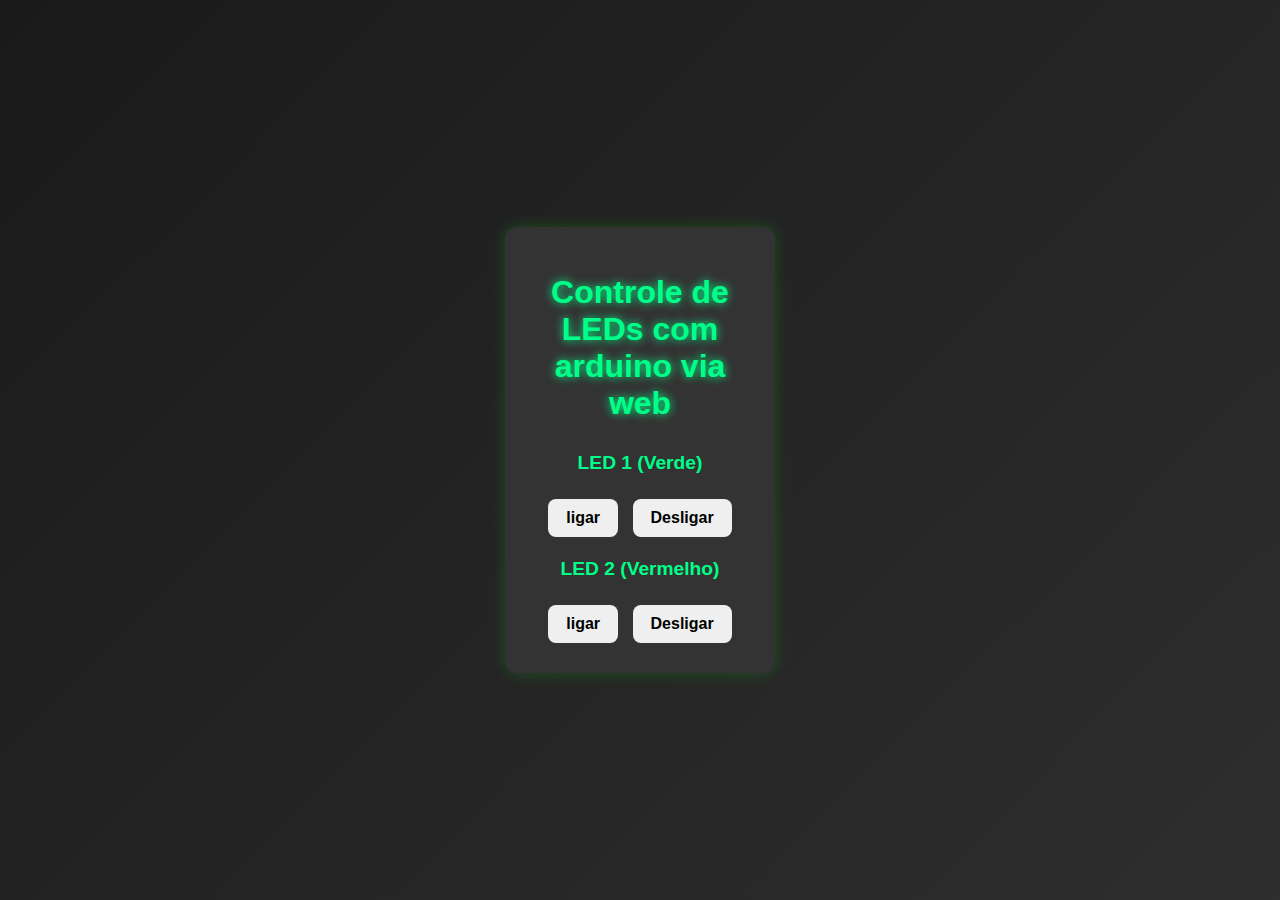
<file: controle_leds/index.html>
<!DOCTYPE html>
<html lang="en">
<head>
  <meta charset="UTF-8">
  <meta name="viewport" content="width=device-width, initial-scale=1.0">
  <link rel="stylesheet" href="style.css">
  <title>Document</title>
</head>
<body>
<div class="container">
<h1 class="txt_principal">Controle de LEDs com arduino via web</h1>

<div id="btns">
  <div class="bt" >
  <h2 class="txt_btns">LED 1 (Verde)</h2>
  <button class="vermelho">ligar</button>
  <button class="verde">Desligar</button>
  </div>

  <div class="bt">
  <h2 class="txt_btns">LED 2 (Vermelho)</h2>
  <button class="verde">ligar</button>
  <button class="vermelho">Desligar</button>
  </div>
</div>
  </div>
</html>
</file>
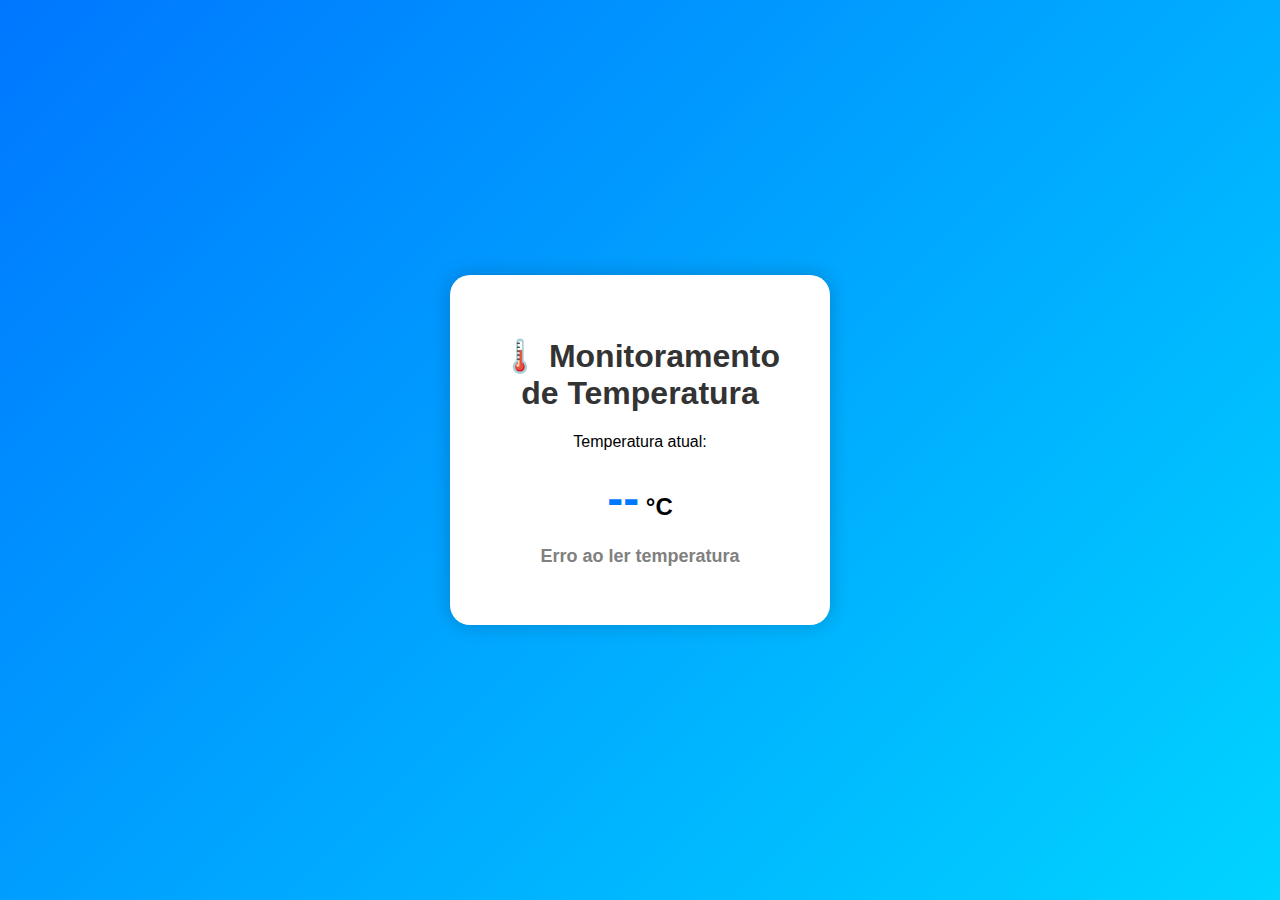
<file: 08 - ATIVIDADE AVALIATIVA 2/projeto_temperatura/web/index.html>
<!DOCTYPE html>
<html lang="pt-br">
<head>
  <meta charset="UTF-8">
  <meta name="viewport" content="width=device-width, initial-scale=1.0">
  <title>Monitoramento de Temperatura</title>
  <link rel="stylesheet" href="style.css">
</head>
<body>
  <div class="container">
    <h1>🌡️ Monitoramento de Temperatura</h1>
    <div class="painel">
      <p>Temperatura atual:</p>
      <h2><span id="temp">--</span> °C</h2>
      <p id="status">Carregando dados...</p>
    </div>
  </div>

  <script src="script.js"></script>
</body>
</html>
</file>
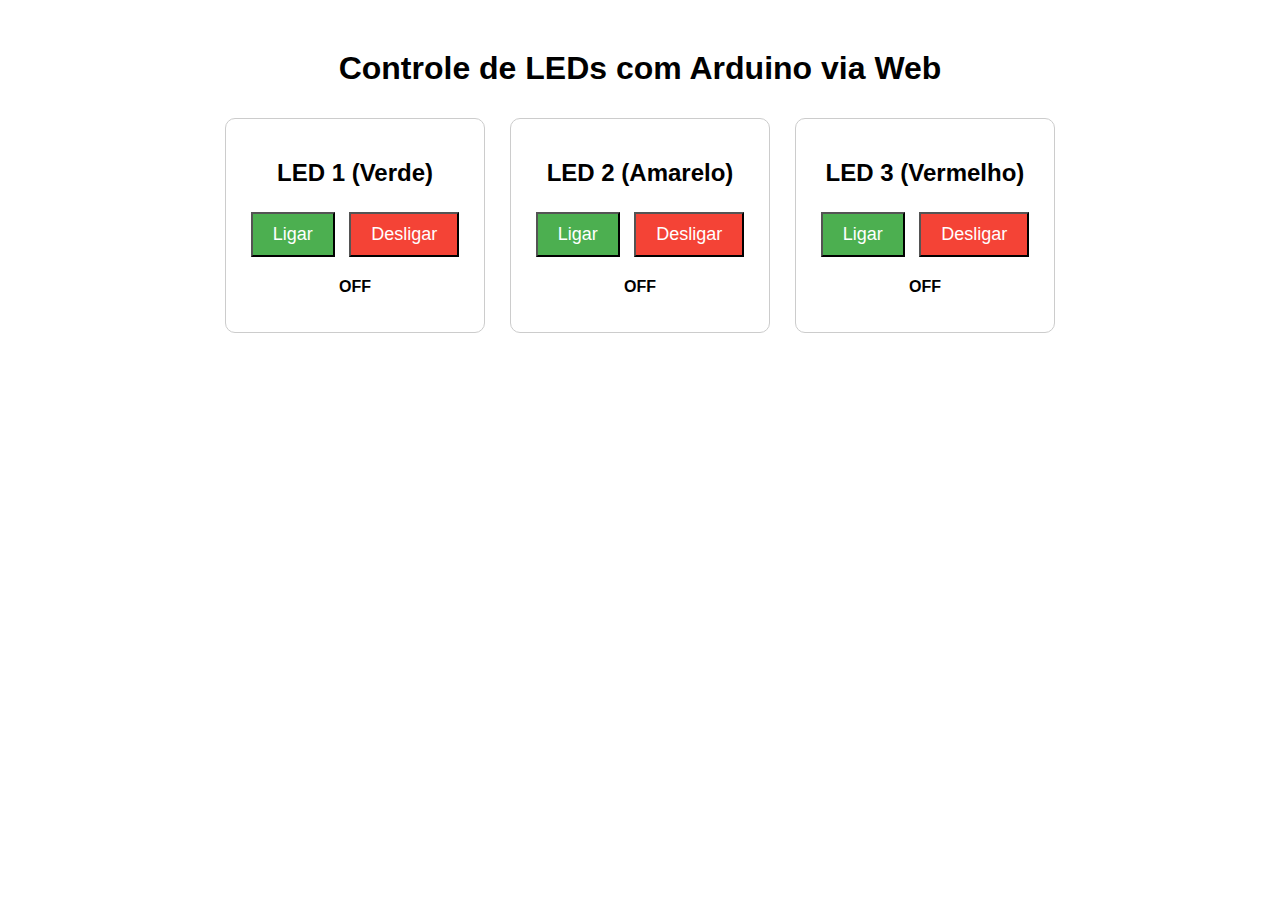
<file: controle_leds/Atividade 3/templates/index.html>
<!DOCTYPE html>
<html lang="pt-br">
<head>
    <meta charset="UTF-8">
    <meta name="viewport" content="width=device-width, initial-scale=1.0">
    <title>Controle de LEDs - Arduino</title>
    <style>
        body { font-family: Arial; text-align: center; margin-top: 50px; }
        .container { display: inline-block; padding: 20px; border: 1px solid #ccc; border-radius: 10px; margin: 10px; }
        button { font-size: 18px; padding: 10px 20px; margin: 5px; cursor: pointer; }
        .on { background-color: #4CAF50; color: white; }
        .off { background-color: #f44336; color: white; }
        p.status { font-weight: bold; }
    </style>
</head>
<body>
    <h1>Controle de LEDs com Arduino via Web</h1>

    <div class="container">
        <h2>LED 1 (Verde)</h2>
        <button class="on" onclick="controlLed('1','on')">Ligar</button>
        <button class="off" onclick="controlLed('1','off')">Desligar</button>
        <p class="status" id="status1">OFF</p>
    </div>

    <div class="container">
        <h2>LED 2 (Amarelo)</h2>
        <button class="on" onclick="controlLed('2','on')">Ligar</button>
        <button class="off" onclick="controlLed('2','off')">Desligar</button>
        <p class="status" id="status2">OFF</p>
    </div>

    <div class="container">
        <h2>LED 3 (Vermelho)</h2>
        <button class="on" onclick="controlLed('3','on')">Ligar</button>
        <button class="off" onclick="controlLed('3','off')">Desligar</button>
        <p class="status" id="status3">OFF</p>
    </div>

    <script>
        function controlLed(ledNum, action) {
            fetch(`/control/${ledNum}/${action}`)
                .then(res => res.json())
                .then(data => {
                    if(data.success){
                        document.getElementById(`status${ledNum}`).innerText = action.toUpperCase();
                    } else {
                        alert(data.message);
                    }
                });
        }

        // Atualiza status periodicamente
        setInterval(() => {
            fetch('/status')
                .then(res => res.json())
                .then(data => {
                    for(let led in data){
                        document.getElementById(`status${led}`).innerText = data[led].toUpperCase();
                    }
                });
        }, 1000);
    </script>
</body>
</html>
</file>
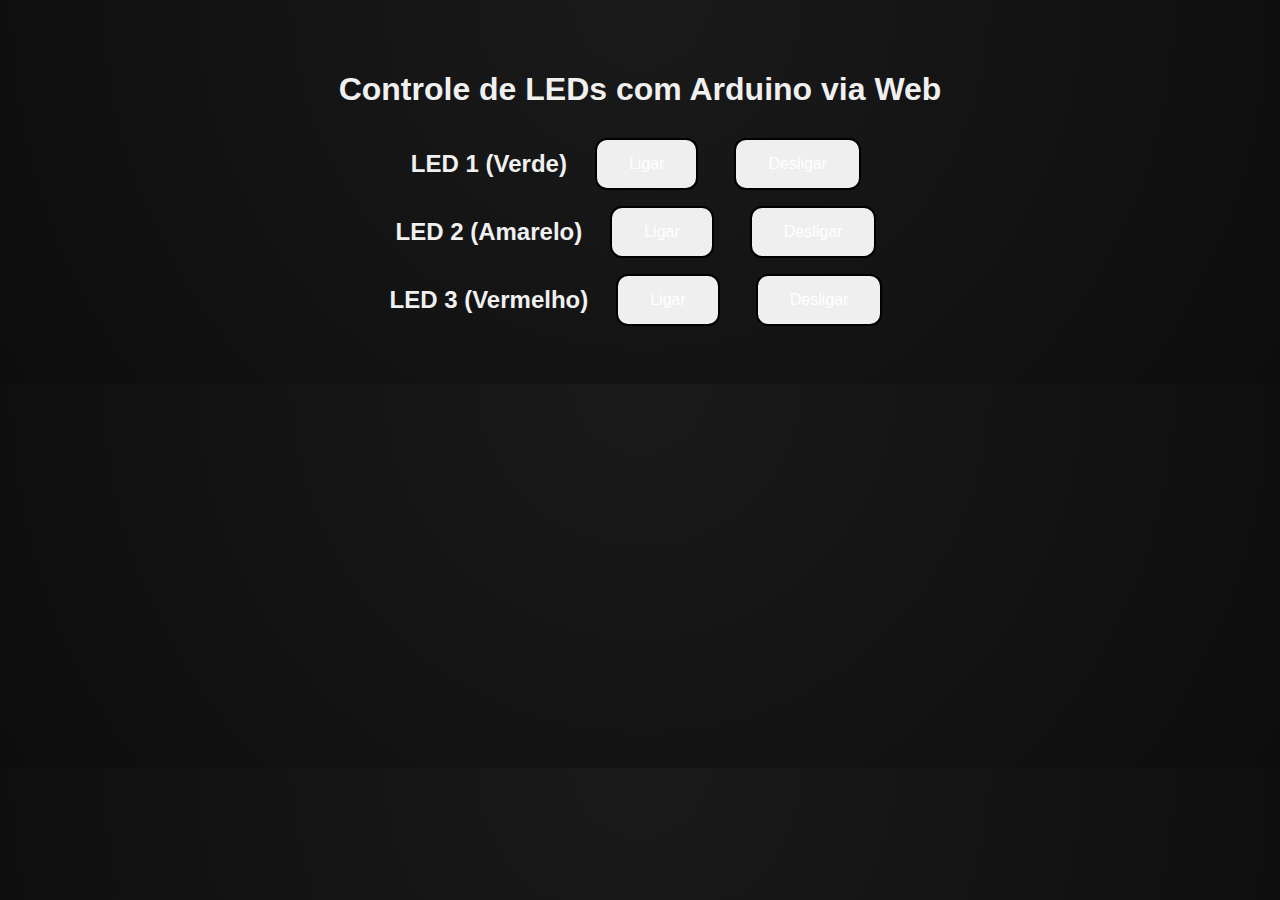
<file: controle_leds/Atividade_1/Templates/index.html>
<!DOCTYPE html>
<html lang="pt-br">
<head>
    <meta charset="UTF-8">
    <meta name="viewport" content="width=device-width, initial-scale=1.0">
    <title>Semáforo Simples</title>
    <link rel="stylesheet" href="style.css">
</head>
<body>
    <h1>Controle de LEDs com Arduino via Web</h1>
    
    <div class="container">
        <h2>LED 1 (Verde)</h2>
        <button class="on" onclick="controlLed('1', 'on')">Ligar</button>
        <button class="off" onclick="controlLed('1', 'off')">Desligar</button>
    </div>

    <div class="container">
        <h2>LED 2 (Amarelo)</h2>
        <button class="on" onclick="controlLed('2', 'on')">Ligar</button>
        <button class="off" onclick="controlLed('2', 'off')">Desligar</button>
    </div>

    <div class="container">
        <h2>LED 3 (Vermelho)</h2>
        <button class="on" onclick="controlLed('3', 'on')">Ligar</button>
        <button class="off" onclick="controlLed('3', 'off')">Desligar</button>
    </div>

    <script>
        function controlLed(ledNum, action) {
            // A função fetch envia uma requisição para o nosso servidor Python
            fetch(`/control/${ledNum}/${action}`)
                .then(response => response.text())
                .then(data => {
                    console.log(data); // Mostra a resposta do servidor no console do navegador
                })
                .catch(erro => {
                    console.erro('Erro:', error);
                });
        }
    </script>
</body>
</html>
</file>
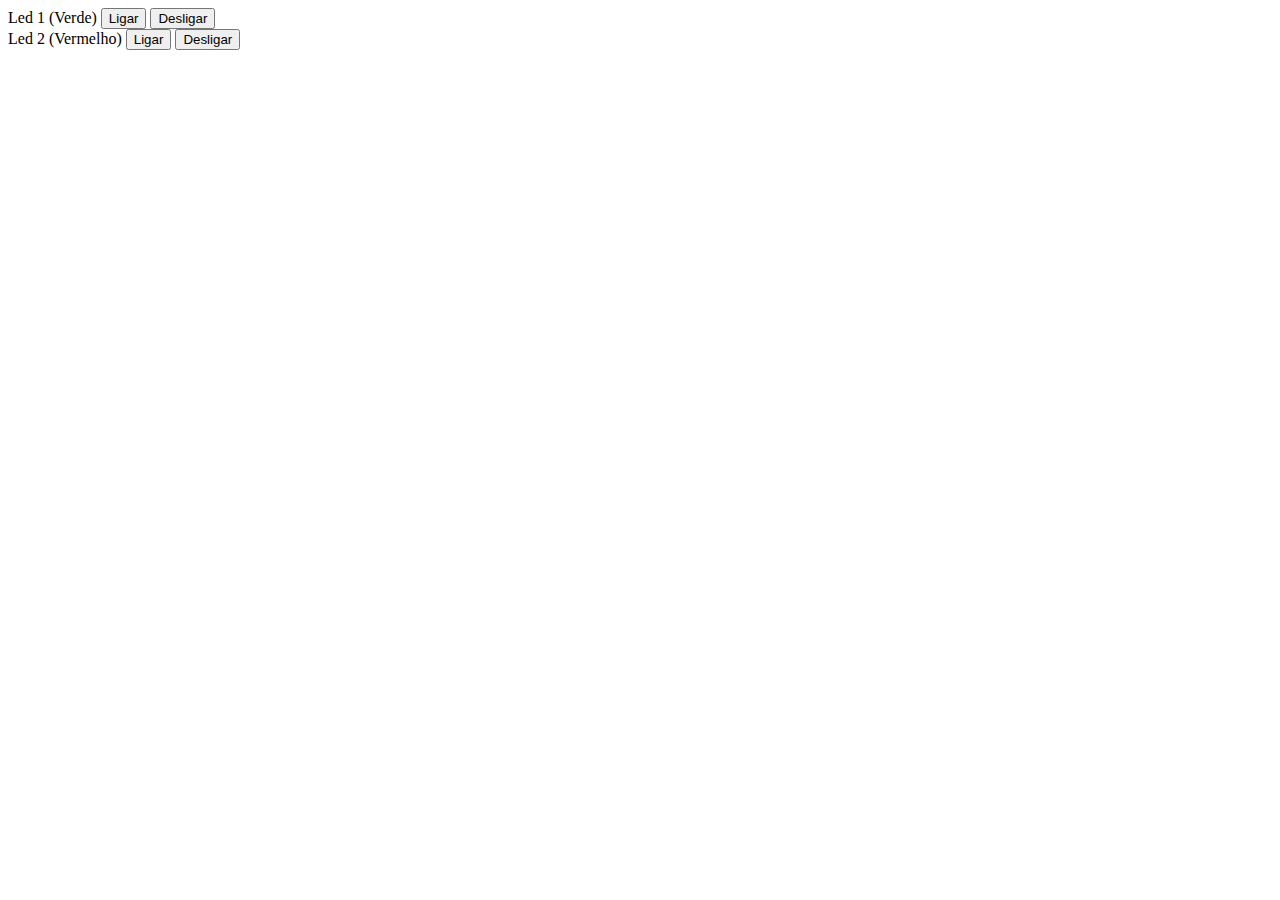
<file: controle_leds/index_ultimo.html>
<!DOCTYPE html>
<html lang="en">

<head>
    <meta charset="UTF-8">
    <meta name="viewport" content="width=device-width, initial-scale=1.0">
    <title>Document</title>
</head>

<body>
    <div class="container" <h2>Led 1 (Verde)</h2>
        <button class="on" onclick="controlLed('1', 'on')">Ligar</button>
        <button class="off" onclick="controlLed('1', 'off')">Desligar</button>
    </div>

    <div class="comtainer" <h2>Led 2 (Vermelho)</h2>
        <button class="on" onclick="controlLed('2', 'on')">Ligar</button>
        <button class="off" onclick="controlLed('2', 'off')">Desligar</button>
</body>

</html>
</file>
<file: controle_leds/style.css>
/* ===== Estilo Geral ===== */
body {
    font-family: Arial, Helvetica, sans-serif;
    background: linear-gradient(135deg, #1a1a1a, #2e2e2e);
    color: #fff;
    display: flex;
    flex-direction: column;
    align-items: center;
    justify-content: center;
    height: 100vh;
    margin: 0;
}

/* ===== Título Principal ===== */
h1 {
    margin-bottom: 30px;
    color: #00ff88;
    text-shadow: 0 0 10px #00ff88;
}

/* ===== Contêiner dos LEDs ===== */
.leds-container {
    display: flex;
    justify-content: center;
    align-items: center;
    gap: 40px; /* espaço entre os blocos */
}

/* ===== Cada Bloco de LED ===== */
.container {
    background-color: #333;
    border-radius: 12px;
    padding: 25px;
    width: 220px;
    text-align: center;
    box-shadow: 0 0 15px rgba(0, 255, 0, 0.2);
    transition: all 0.3s ease;
}

.container:hover {
    transform: scale(1.05);
    box-shadow: 0 0 25px rgba(0, 255, 0, 0.4);
}

/* ===== Títulos dos LEDs ===== */
h2 {
    margin-bottom: 20px;
    font-size: 1.2em;
    color: #00ff88;
}

/* ===== Botões ===== */
button {
    border: none;
    padding: 10px 18px;
    font-size: 1em;
    border-radius: 8px;
    cursor: pointer;
    margin: 5px;
    font-weight: bold;
    transition: all 0.2s ease;
}

/* Botão de Ligar */
button.on {
    background-color: #00ff66;
    color: #000;
}

button.on:hover {
    background-color: #00cc55;
    transform: scale(1.05);
}

/* Botão de Desligar */
button.off {
    background-color: #ff4d4d;
    color: #fff;
}

button.off:hover {
    background-color: #e60000;
    transform: scale(1.05);
}
</file>
<file: 08 - ATIVIDADE AVALIATIVA 2/projeto_temperatura/web/style.css>
body {
  font-family: Arial, sans-serif;
  background: linear-gradient(135deg, #0077ff, #00d4ff);
  height: 100vh;
  display: flex;
  align-items: center;
  justify-content: center;
  margin: 0;
}

.container {
  background: white;
  border-radius: 20px;
  padding: 40px;
  box-shadow: 0 0 20px rgba(0, 0, 0, 0.2);
  text-align: center;
  width: 300px;
}

h1 {
  color: #333;
}

.painel {
  margin-top: 20px;
}

#temp {
  font-size: 48px;
  font-weight: bold;
  color: #0077ff;
}

#status {
  margin-top: 15px;
  font-size: 18px;
  font-weight: bold;
}
</file>
<file: controle_leds/Atividade_1/Templates/style.css>
/* ===== Estilos Gerais ===== */
body {
    font-family: 'Segoe UI', Tahoma, Geneva, Verdana, sans-serif;
    text-align: center;
    margin: 0;
    padding: 50px 10px;
    background: radial-gradient(circle at top, #1a1a1a, #0d0d0d);
    color: #f0f0f0;
}

/* ===== Container dos LEDs ===== */
.container {
    display: flex;
    justify-content: center;
    flex-wrap: wrap;
    gap: 20px;
}

/* ===== Blocos dos LEDs ===== */
.LED1, .LED2 {
    border: 1px solid #333;
    border-radius: 15px;
    box-shadow: 0 4px 10px rgba(0,0,0,0.5);
    padding: 25px;
    margin: 10px;
    display: inline-block;
    width: 250px;
    background: linear-gradient(145deg, #222, #111);
    transition: transform 0.2s ease, box-shadow 0.2s ease;
}

.LED1:hover, .LED2:hover {
    transform: translateY(-5px);
    box-shadow: 0 6px 15px rgba(0,0,0,0.8);
}

/* ===== Botões ===== */
button {
    border: 2px solid #000;
    color: white;
    padding: 15px 32px;
    font-size: 16px;
    margin: 8px;
    border-radius: 12px;
    cursor: pointer;
    transition: all 0.2s ease;
}

/* ===== Botão Ligar ===== */
.ligar {
    background-color: #28a745;
    box-shadow: 0 4px 0 #1d7432;
}

.ligar:hover {
    background-color: #218838;
    transform: scale(1.05);
}

/* ===== Botão Desligar ===== */
.desligar {
    background-color: #dc3545;
    box-shadow: 0 4px 0 #921d27;
}

.desligar:hover {
    background-color: #c82333;
    transform: scale(1.05);
}

/* ===== Indicador do LED (opcional) ===== */
.status-led {
    width: 30px;
    height: 30px;
    border-radius: 50%;
    margin: 15px auto;
    background-color: #555;
    box-shadow: inset 0 0 10px rgba(0,0,0,0.5);
    transition: background-color 0.3s ease, box-shadow 0.3s ease;
}

.status-led.on {
    background-color: #0f0;
    box-shadow: 0 0 20px #0f0;
}

.status-led.off {
    background-color: #400;
    box-shadow: 0 0 10px #f00 inset;
}

/* ===== Responsividade ===== */
@media (max-width: 600px) {
    .LED1, .LED2 {
        width: 90%;
    }

    button {
        width: 80%;
    }
}
</file>
